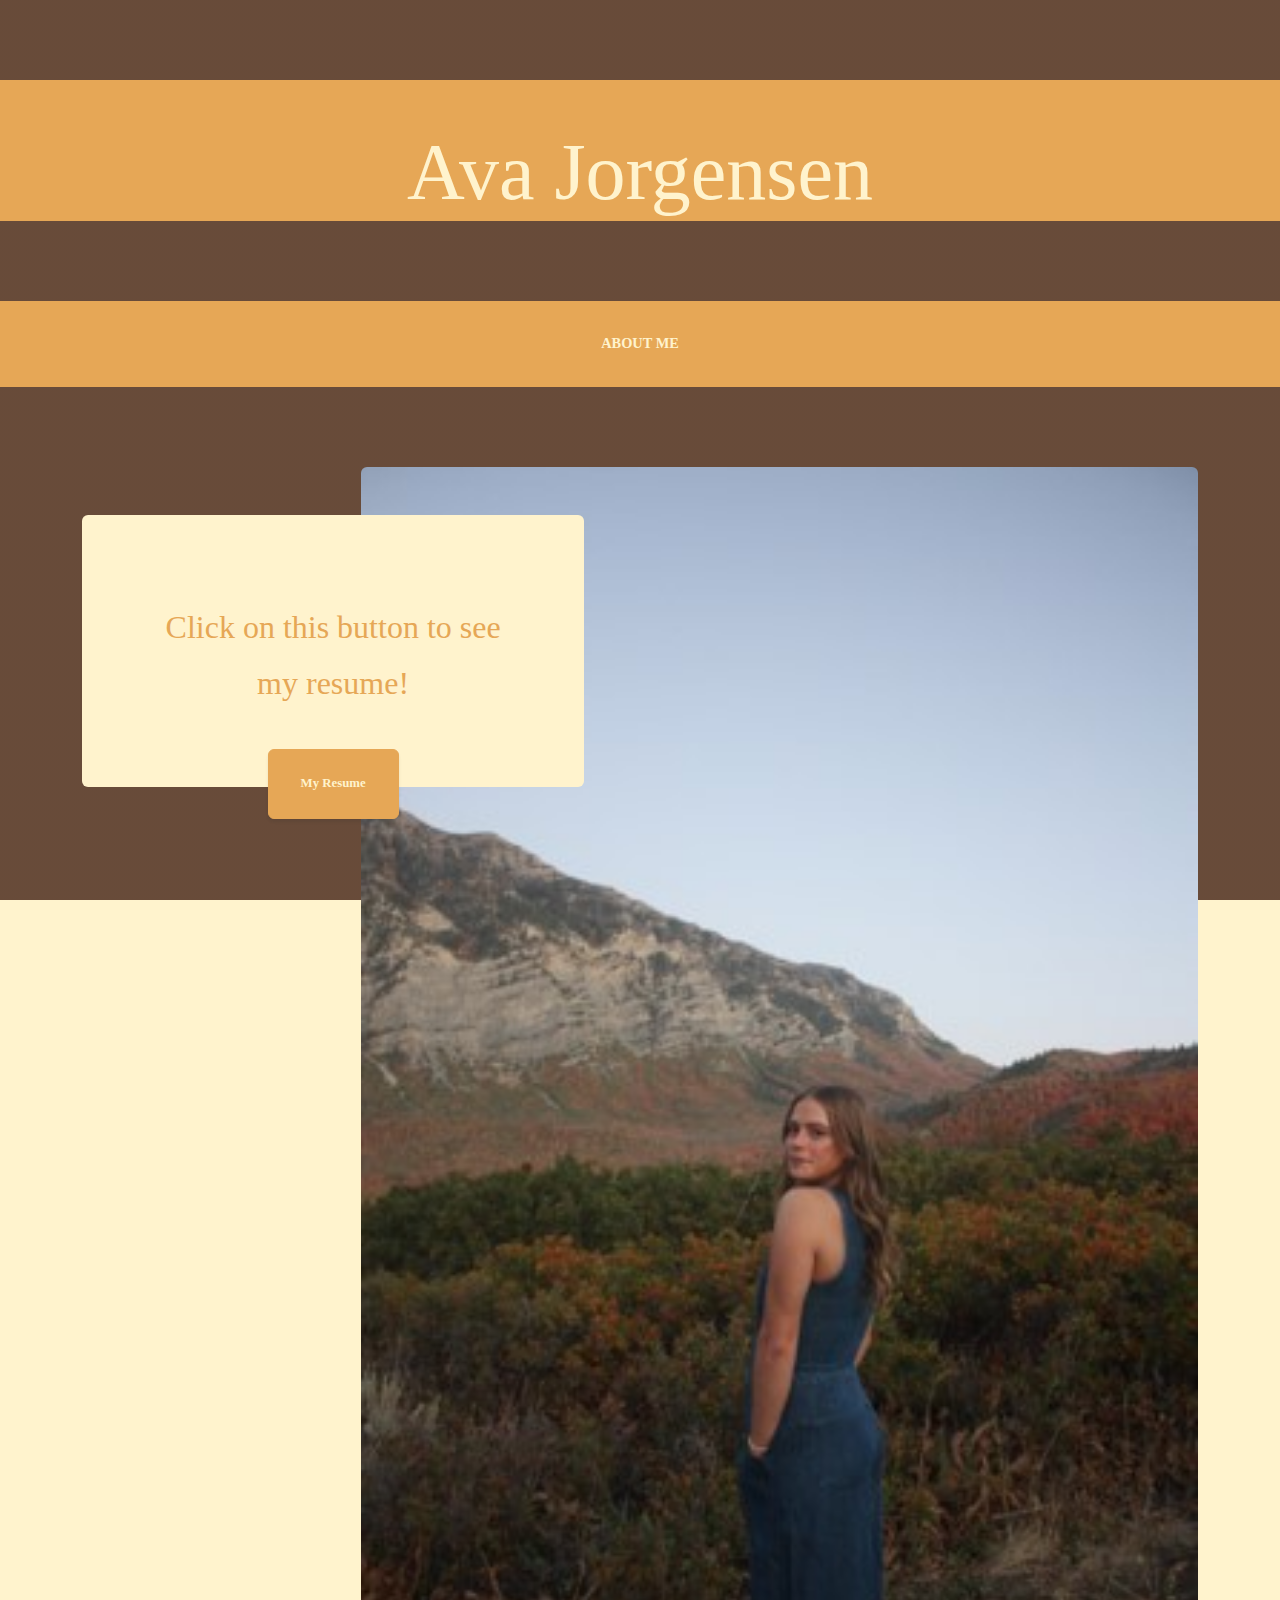
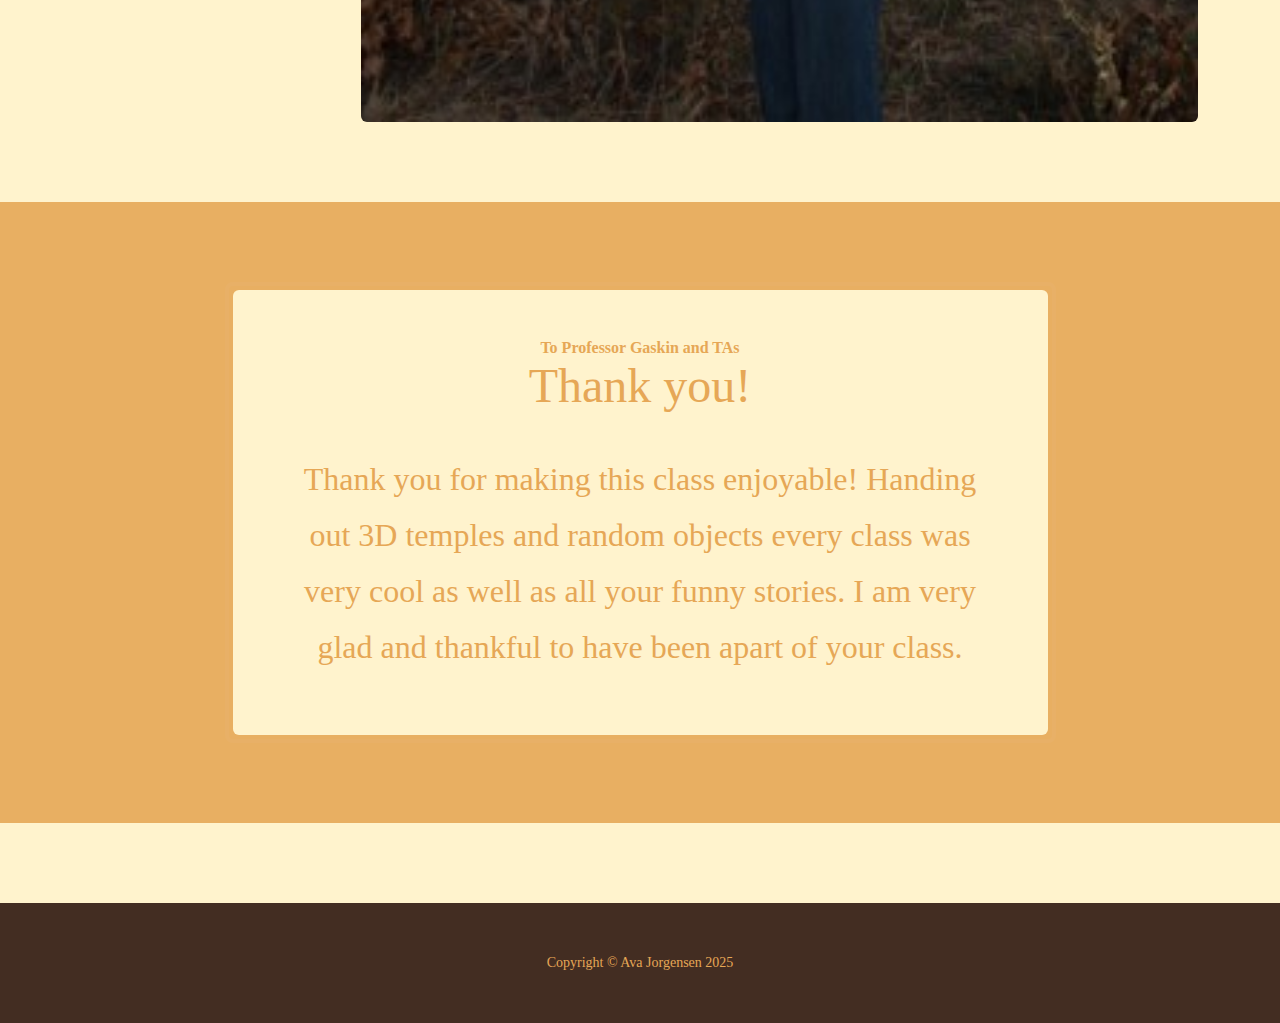
<file: index.html>
<!DOCTYPE html>
<html lang="en">
    <head>
        <meta charset="utf-8" />
        <meta name="viewport" content="width=device-width, initial-scale=1, shrink-to-fit=no" />
        <meta name="description" content="" />
        <meta name="author" content="" />
        <title>Ava Jorgensen IS 201 Final Project</title>
        <link rel="icon" type="image/x-icon" href="assets/favicon.ico" />
        <!-- Google fonts-->
        <link href="https://fonts.googleapis.com/css?family=Raleway:100,100i,200,200i,300,300i,400,400i,500,500i,600,600i,700,700i,800,800i,900,900i" rel="stylesheet" />
        <link href="https://fonts.googleapis.com/css?family=Lora:400,400i,700,700i" rel="stylesheet" />
        <!-- Core theme CSS (includes Bootstrap)-->
        <link href="css/styles.css" rel="stylesheet" />
        <link rel="stylesheet" href="css/mystyles.css">
    </head>
    <body>
        <header>
            <h1 class="site-heading text-center text-faded d-none d-lg-block">
                <span class="site-heading-upper text-primary mb-3">IS 201 Web Dev Project</span>
                <span class="site-heading-lower">Ava Jorgensen</span>
            </h1>
        </header>
        <!-- Navigation-->
        <nav class="navbar navbar-expand-lg navbar-dark py-lg-4" id="mainNav">
            <div class="container">
                <a class="navbar-brand text-uppercase fw-bold d-lg-none" href="index.html">Start Bootstrap</a>
                <button class="navbar-toggler" type="button" data-bs-toggle="collapse" data-bs-target="#navbarSupportedContent" aria-controls="navbarSupportedContent" aria-expanded="false" aria-label="Toggle navigation"><span class="navbar-toggler-icon"></span></button>
                <div class="collapse navbar-collapse" id="navbarSupportedContent">
                    <ul class="navbar-nav mx-auto">                                                
                        <li class="nav-item px-lg-4"><a class="nav-link text-uppercase" href="scratch.html">About Me</a></li>
                        <!-- <li class="nav-item px-lg-4"><a class="nav-link text-uppercase" href="about.html">About</a></li> -->
                        <!-- <li class="nav-item px-lg-4"><a class="nav-link text-uppercase" href="products.html">Products</a></li> -->
                        <!-- <li class="nav-item px-lg-4"><a class="nav-link text-uppercase" href="store.html">Store</a></li> -->
                    </ul>
                </div>
            </div>
        </nav>
        <section class="page-section clearfix">
            <div class="container">
                <div class="intro">
                    <img class="intro-img img-fluid mb-3 mb-lg-0 rounded" src="assets/img/intro.jpg" alt="..." />
                    <div class="intro-text left-0 text-center bg-faded p-5 rounded">
                        <h2 class="section-heading mb-4" style="border: none;">
                            <!-- <span class="section-heading-upper">Go cougs</span> -->
                            <!-- <span class="section-heading-lower">BYU is the best</span> -->
                        </h2>
                        <p class="mb-3">Click on this button to see my resume!</p>                        
                        <!-- <h2 class="section-heading mb-4">
                            <span class="section-heading-upper">Go cougs</span>
                            <span class="section-heading-lower">BYU is the best</span>
                        </h2>
                        <p class="mb-3">I love the cougars!</p> -->
                        <style>
                            .btn-custom{
                                background-color: #e6a756;
                                color: #fff3cd;
                            }
                        </style>                        
                        <div class="intro-button mx-auto"><a class="btn btn-primary btn-xl" href="resume.html">My Resume</a></div>
                    </div>
                </div>
            </div>
        </section>
        <section class="page-section cta">
            <div class="container">
                <div class="row">
                    <div class="col-xl-9 mx-auto">
                        <div class="cta-inner bg-faded text-center rounded" style="background-color: #fff3cd;">
                        <!-- <div class="cta-inner bg-faded text-center rounded"> -->
                            <center><h2 class="section-heading mb-4">
                                <span class="section-heading-upper">To Professor Gaskin and TAs</span>
                                <span class="section-heading-lower">Thank you!</span>
                            </h2></center>
                            <p class="mb-0">Thank you for making this class enjoyable! Handing out 3D temples and random objects every class was very cool as well as all your funny stories. I am very glad and thankful to have been apart of your class.</p>
                        </div>
                    </div>
                </div>
            </div>
        </section>
        <footer class="footer text-faded text-center py-5">
            <div class="container" style="border: none; background-color: transparent;">
                <p class="m-0 small" style="border: none; background-color: transparent;">Copyright &copy; Ava Jorgensen 2025</p>
            </div>                        
            <!-- <div class="container"><p class="m-0 small">Copyright &copy; Ava Jorgensen 2025</p></div> -->
        </footer>
        <!-- Bootstrap core JS-->
        <script src="https://cdn.jsdelivr.net/npm/bootstrap@5.2.3/dist/js/bootstrap.bundle.min.js"></script>
        <!-- Core theme JS-->
        <script src="js/scripts.js"></script>
    </body>
</html>
</file>
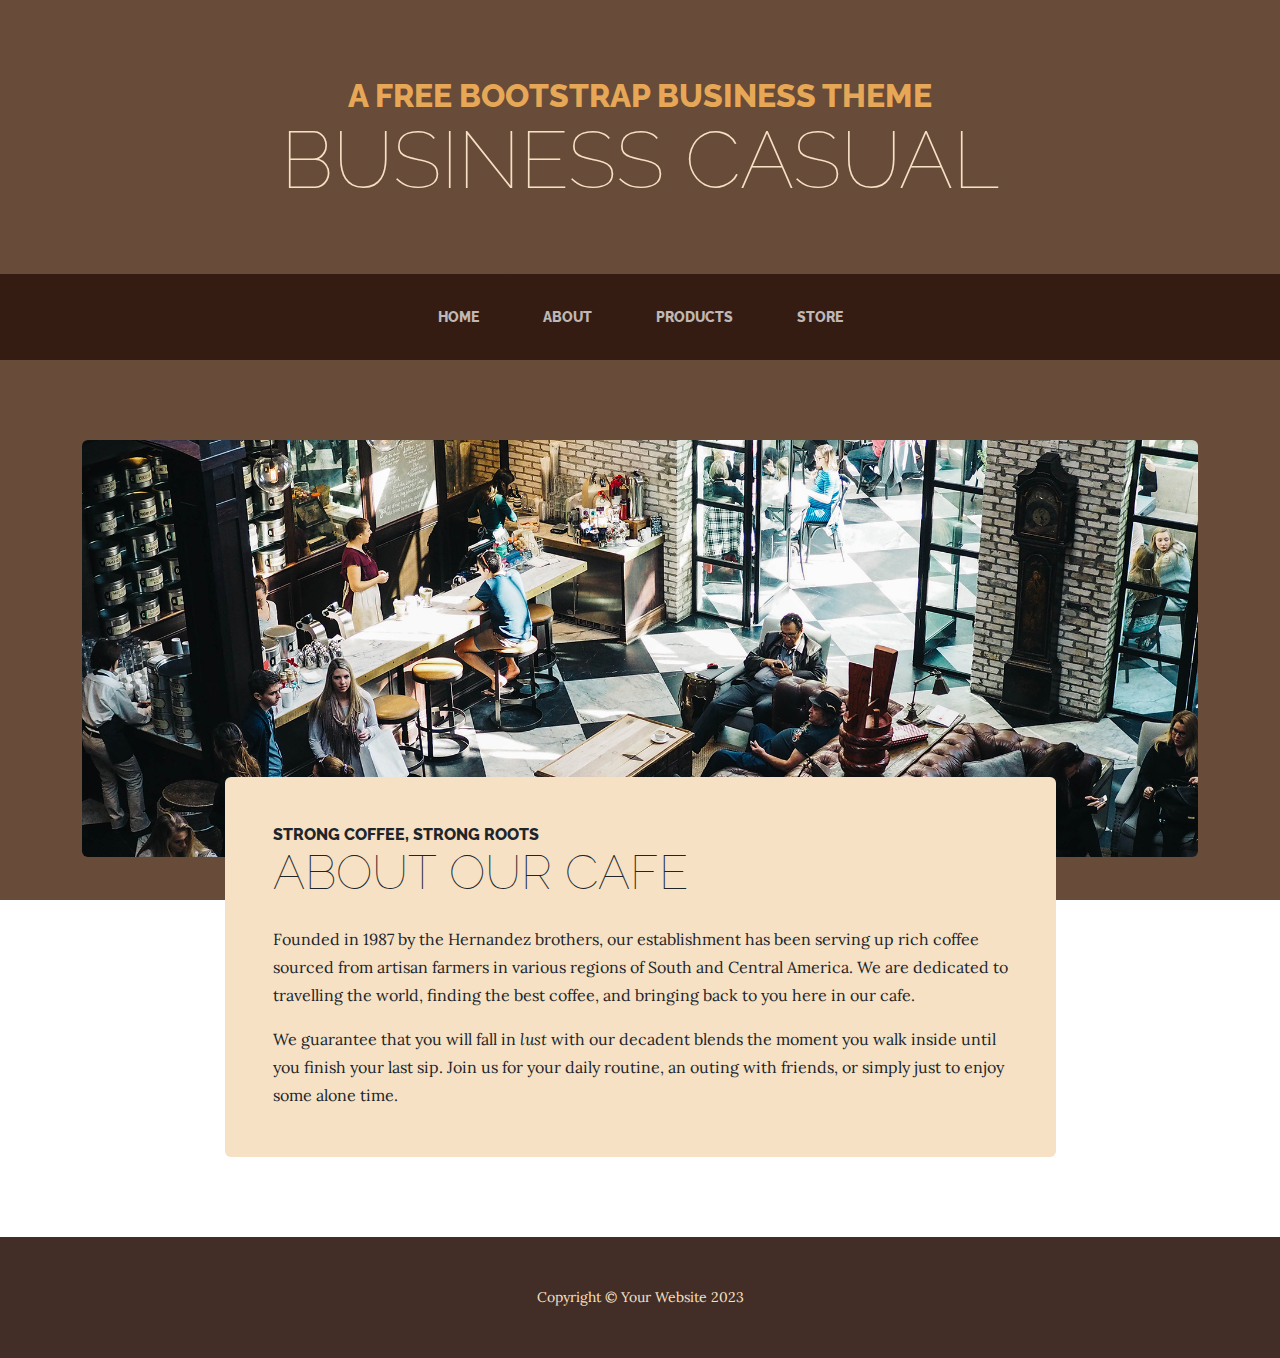
<file: about.html>
<!DOCTYPE html>
<html lang="en">
    <head>
        <meta charset="utf-8" />
        <meta name="viewport" content="width=device-width, initial-scale=1, shrink-to-fit=no" />
        <meta name="description" content="" />
        <meta name="author" content="" />
        <title>Business Casual - Start Bootstrap Theme</title>
        <link rel="icon" type="image/x-icon" href="assets/favicon.ico" />
        <!-- Google fonts-->
        <link href="https://fonts.googleapis.com/css?family=Raleway:100,100i,200,200i,300,300i,400,400i,500,500i,600,600i,700,700i,800,800i,900,900i" rel="stylesheet" />
        <link href="https://fonts.googleapis.com/css?family=Lora:400,400i,700,700i" rel="stylesheet" />
        <!-- Core theme CSS (includes Bootstrap)-->
        <link href="css/styles.css" rel="stylesheet" />
    </head>
    <body>
        <header>
            <h1 class="site-heading text-center text-faded d-none d-lg-block">
                <span class="site-heading-upper text-primary mb-3">A Free Bootstrap Business Theme</span>
                <span class="site-heading-lower">Business Casual</span>
            </h1>
        </header>
        <!-- Navigation-->
        <nav class="navbar navbar-expand-lg navbar-dark py-lg-4" id="mainNav">
            <div class="container">
                <a class="navbar-brand text-uppercase fw-bold d-lg-none" href="index.html">Start Bootstrap</a>
                <button class="navbar-toggler" type="button" data-bs-toggle="collapse" data-bs-target="#navbarSupportedContent" aria-controls="navbarSupportedContent" aria-expanded="false" aria-label="Toggle navigation"><span class="navbar-toggler-icon"></span></button>
                <div class="collapse navbar-collapse" id="navbarSupportedContent">
                    <ul class="navbar-nav mx-auto">
                        <li class="nav-item px-lg-4"><a class="nav-link text-uppercase" href="index.html">Home</a></li>
                        <li class="nav-item px-lg-4"><a class="nav-link text-uppercase" href="about.html">About</a></li>
                        <li class="nav-item px-lg-4"><a class="nav-link text-uppercase" href="products.html">Products</a></li>
                        <li class="nav-item px-lg-4"><a class="nav-link text-uppercase" href="store.html">Store</a></li>
                    </ul>
                </div>
            </div>
        </nav>
        <section class="page-section about-heading">
            <div class="container">
                <img class="img-fluid rounded about-heading-img mb-3 mb-lg-0" src="assets/img/about.jpg" alt="..." />
                <div class="about-heading-content">
                    <div class="row">
                        <div class="col-xl-9 col-lg-10 mx-auto">
                            <div class="bg-faded rounded p-5">
                                <h2 class="section-heading mb-4">
                                    <span class="section-heading-upper">Strong Coffee, Strong Roots</span>
                                    <span class="section-heading-lower">About Our Cafe</span>
                                </h2>
                                <p>Founded in 1987 by the Hernandez brothers, our establishment has been serving up rich coffee sourced from artisan farmers in various regions of South and Central America. We are dedicated to travelling the world, finding the best coffee, and bringing back to you here in our cafe.</p>
                                <p class="mb-0">
                                    We guarantee that you will fall in
                                    <em>lust</em>
                                    with our decadent blends the moment you walk inside until you finish your last sip. Join us for your daily routine, an outing with friends, or simply just to enjoy some alone time.
                                </p>
                            </div>
                        </div>
                    </div>
                </div>
            </div>
        </section>
        <footer class="footer text-faded text-center py-5">
            <div class="container"><p class="m-0 small">Copyright &copy; Your Website 2023</p></div>
        </footer>
        <!-- Bootstrap core JS-->
        <script src="https://cdn.jsdelivr.net/npm/bootstrap@5.2.3/dist/js/bootstrap.bundle.min.js"></script>
        <!-- Core theme JS-->
        <script src="js/scripts.js"></script>
    </body>
</html>
</file>
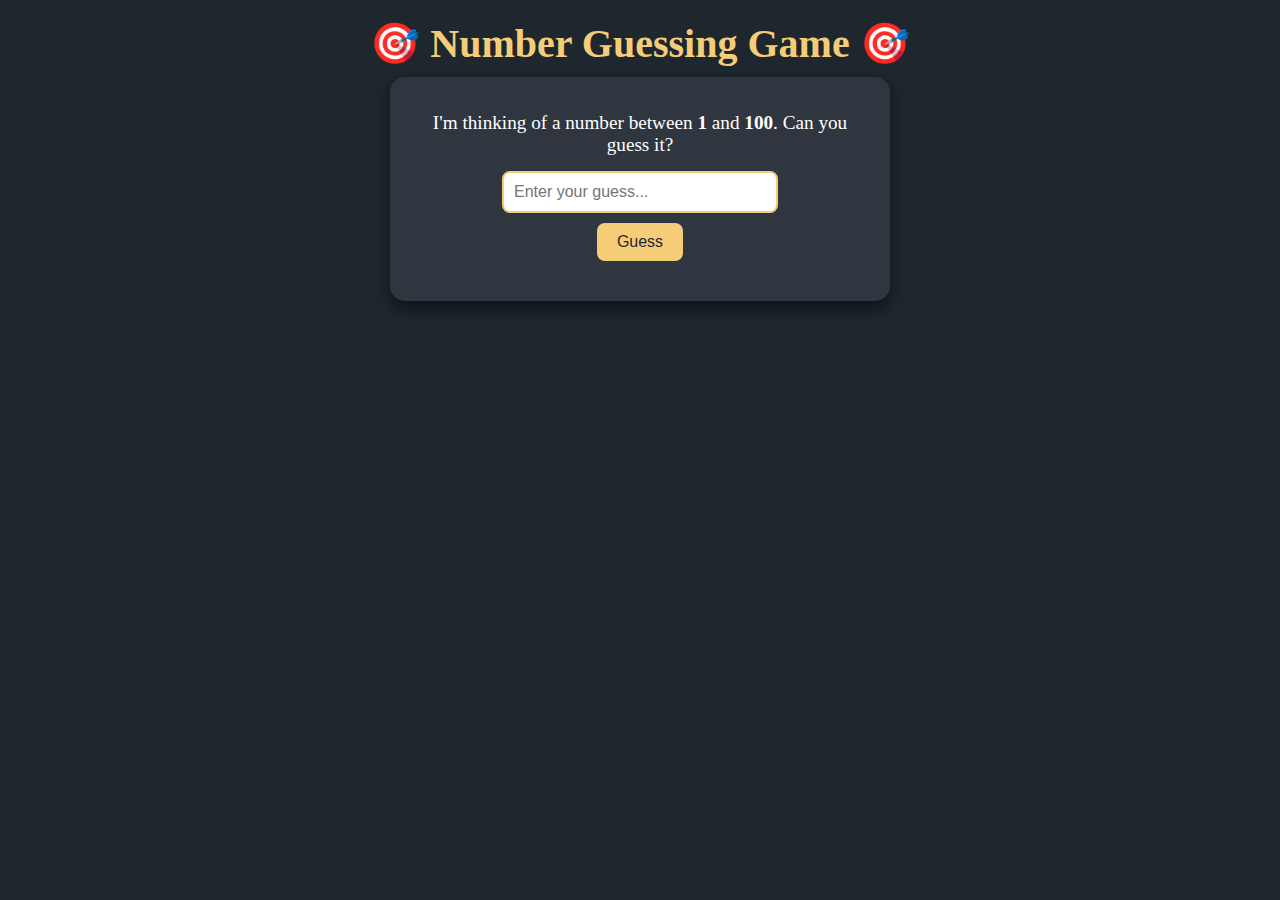
<file: game.html>
<!DOCTYPE html>
<html lang="en">
<head>
    <meta charset="UTF-8">
    <meta name="viewport" content="width=device-width, initial-scale=1.0">
    <title>Number Guessing Game</title>
    <style>
        /* General Reset */
        * {
            margin: 0;
            padding: 0;
            box-sizing: border-box;
        }

        body {
            font-family: 'Arial, sans-serif';
            background-color: #1e272e;
            color: #ffffff;
            text-align: center;
            padding: 20px;
        }

        h1 {
            margin-bottom: 10px;
            font-size: 2.5rem;
            color: #f5cd79;
        }

        #game-container {
            background: #2f3640;
            padding: 20px;
            border-radius: 15px;
            box-shadow: 0 8px 15px rgba(0, 0, 0, 0.5);
            display: inline-block;
            max-width: 500px;
            margin: 0 auto;
        }

        p {
            font-size: 1.2rem;
            margin: 15px 0;
        }

        input[type="number"] {
            padding: 10px;
            border: 2px solid #f5cd79;
            border-radius: 8px;
            font-size: 1rem;
            outline: none;
            width: 60%;
        }

        button {
            background-color: #f5cd79;
            border: none;
            color: #1e272e;
            padding: 10px 20px;
            border-radius: 8px;
            font-size: 1rem;
            cursor: pointer;
            margin-top: 10px;
            transition: all 0.3s ease;
        }

        button:hover {
            background-color: #f6b93b;
            transform: scale(1.1);
        }

        #result-message {
            margin-top: 20px;
            font-size: 1.5rem;
            font-weight: bold;
        }

        #play-again {
            display: none;
            margin-top: 15px;
        }
    </style>
</head>
<body>
    <h1>🎯 Number Guessing Game 🎯</h1>
    <div id="game-container">
        <p>I'm thinking of a number between <strong>1</strong> and <strong>100</strong>. Can you guess it?</p>
        <input type="number" id="user-guess" placeholder="Enter your guess..." min="1" max="100">
        <br>
        <button id="submit-guess">Guess</button>
        <p id="result-message"></p>
        <button id="play-again">Play Again</button>
    </div>

    <script>
        // JavaScript Logic
        let randomNumber = Math.floor(Math.random() * 100) + 1;
        let attempts = 0;

        const guessInput = document.getElementById("user-guess");
        const submitButton = document.getElementById("submit-guess");
        const resultMessage = document.getElementById("result-message");
        const playAgainButton = document.getElementById("play-again");

        // Function to check the user's guess
        function checkGuess() {
            const userGuess = parseInt(guessInput.value);
            attempts++;

            if (isNaN(userGuess) || userGuess < 1 || userGuess > 100) {
                resultMessage.textContent = "🚫 Please enter a valid number between 1 and 100!";
                resultMessage.style.color = "#e74c3c";
                return;
            }

            if (userGuess === randomNumber) {
                resultMessage.textContent = `🎉 Correct! You guessed the number in ${attempts} attempts!`;
                resultMessage.style.color = "#27ae60";
                submitButton.disabled = true;
                playAgainButton.style.display = "inline-block";
            } else if (userGuess < randomNumber) {
                resultMessage.textContent = "📉 Too low! Try again.";
                resultMessage.style.color = "#f6b93b";
            } else {
                resultMessage.textContent = "📈 Too high! Try again.";
                resultMessage.style.color = "#f6b93b";
            }
        }

        // Function to reset the game
        function resetGame() {
            randomNumber = Math.floor(Math.random() * 100) + 1;
            attempts = 0;
            guessInput.value = "";
            resultMessage.textContent = "";
            resultMessage.style.color = "#ffffff";
            submitButton.disabled = false;
            playAgainButton.style.display = "none";
        }

        // Event Listeners
        submitButton.addEventListener("click", checkGuess);
        playAgainButton.addEventListener("click", resetGame);
    </script>
</body>
</html>
</file>
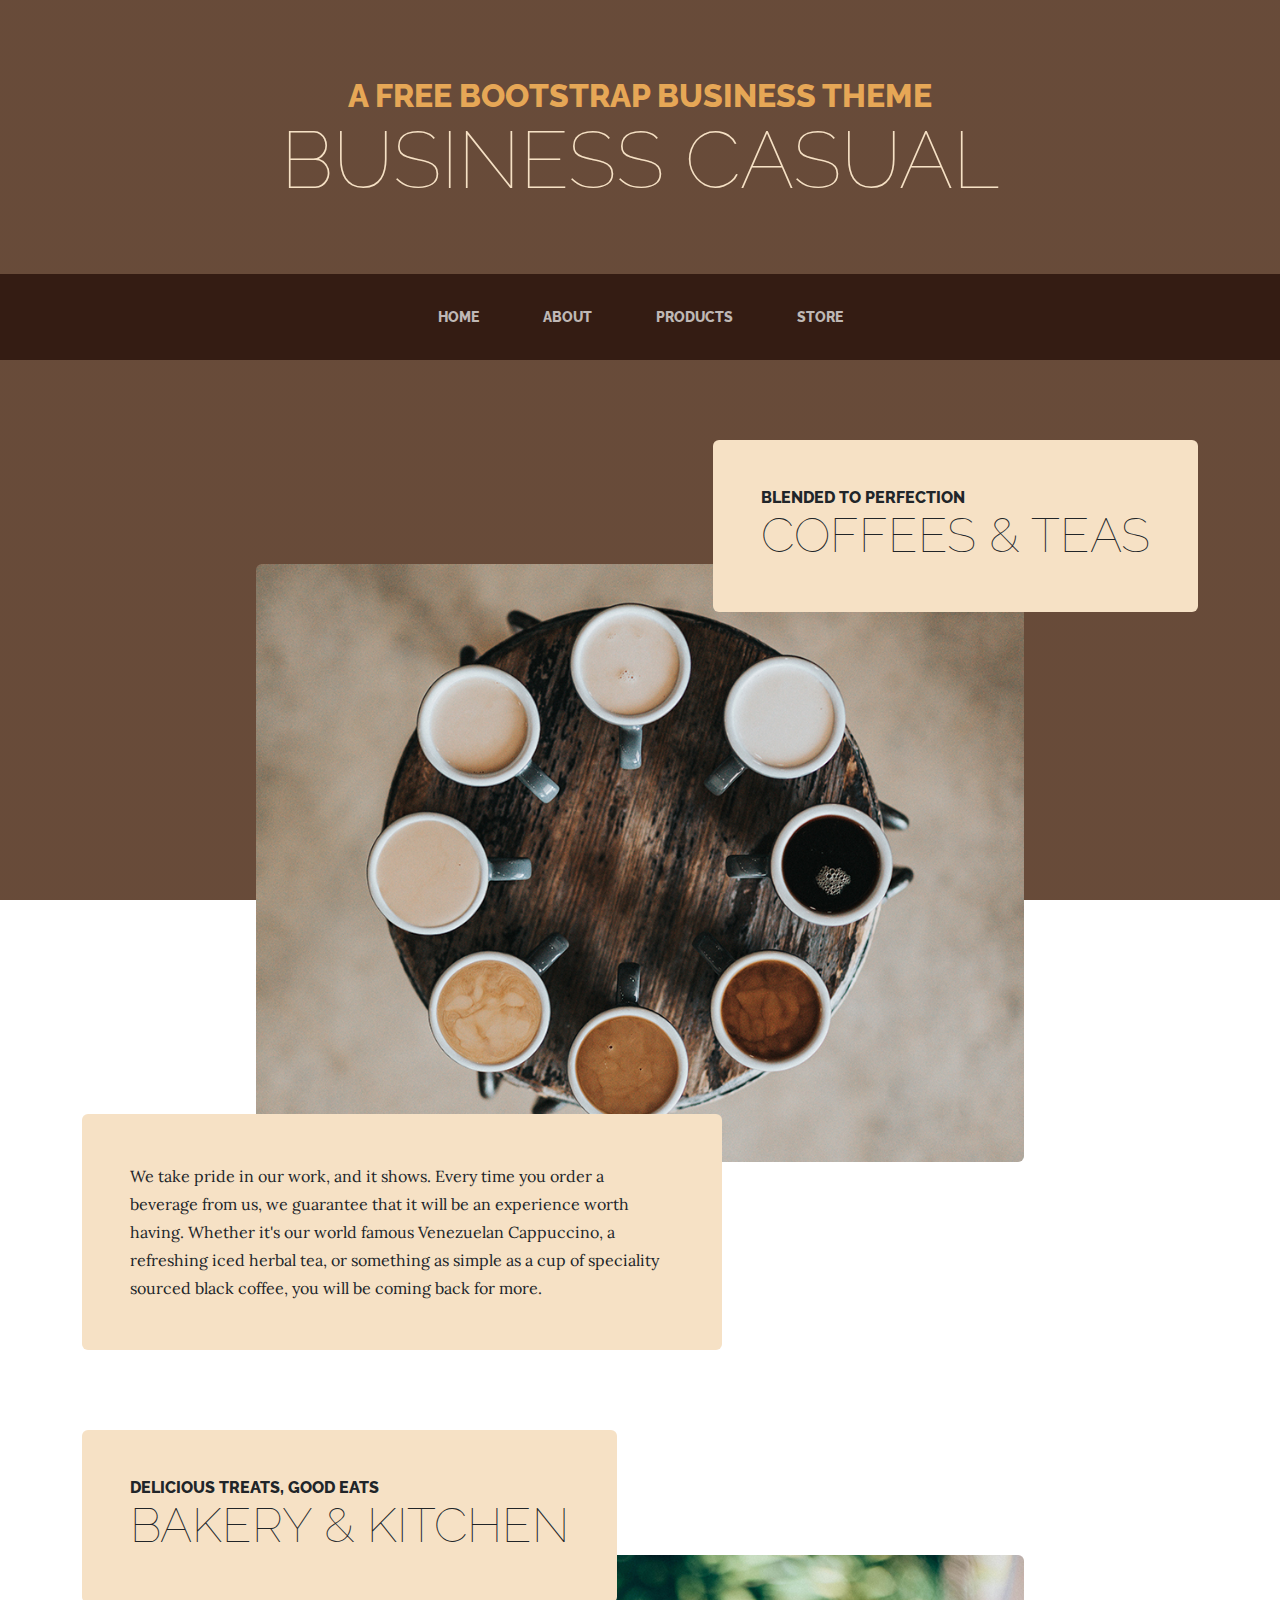
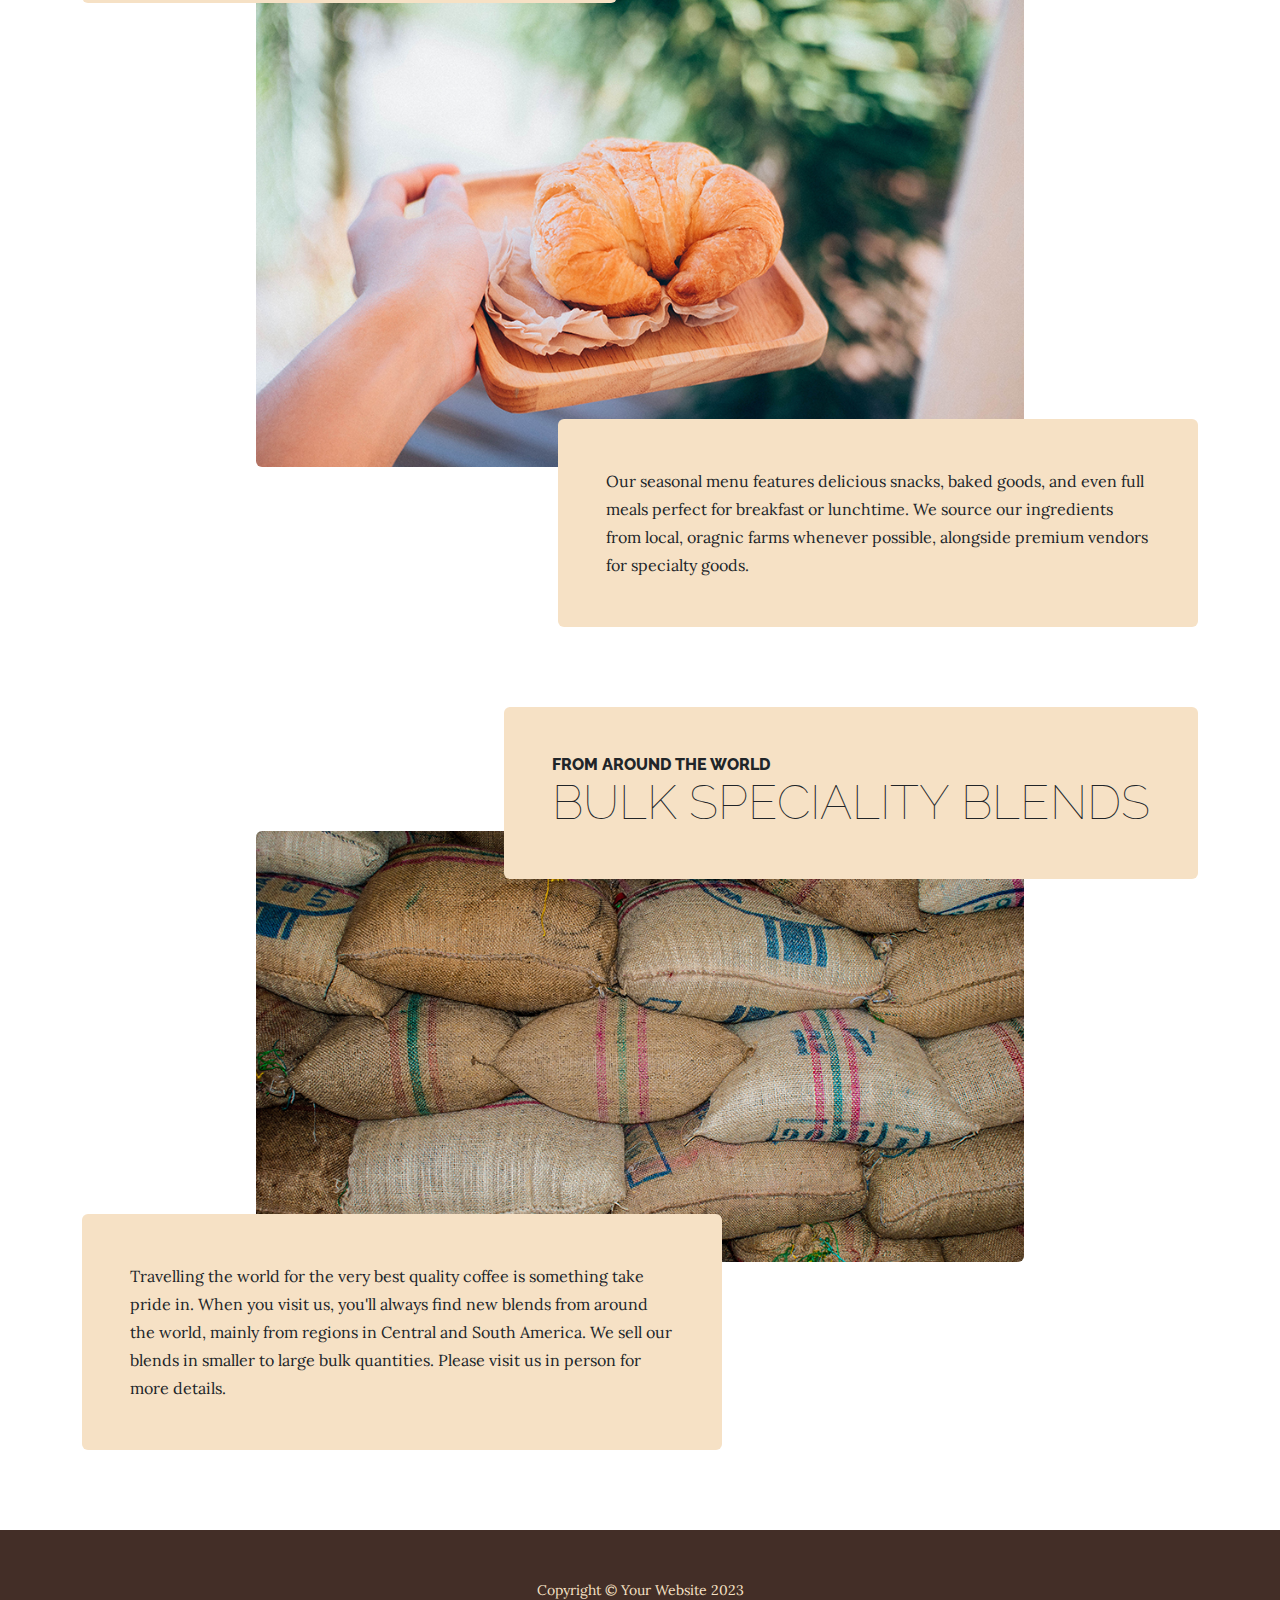
<file: products.html>
<!DOCTYPE html>
<html lang="en">
    <head>
        <meta charset="utf-8" />
        <meta name="viewport" content="width=device-width, initial-scale=1, shrink-to-fit=no" />
        <meta name="description" content="" />
        <meta name="author" content="" />
        <title>Business Casual - Start Bootstrap Theme</title>
        <link rel="icon" type="image/x-icon" href="assets/favicon.ico" />
        <!-- Google fonts-->
        <link href="https://fonts.googleapis.com/css?family=Raleway:100,100i,200,200i,300,300i,400,400i,500,500i,600,600i,700,700i,800,800i,900,900i" rel="stylesheet" />
        <link href="https://fonts.googleapis.com/css?family=Lora:400,400i,700,700i" rel="stylesheet" />
        <!-- Core theme CSS (includes Bootstrap)-->
        <link href="css/styles.css" rel="stylesheet" />
    </head>
    <body>
        <header>
            <h1 class="site-heading text-center text-faded d-none d-lg-block">
                <span class="site-heading-upper text-primary mb-3">A Free Bootstrap Business Theme</span>
                <span class="site-heading-lower">Business Casual</span>
            </h1>
        </header>
        <!-- Navigation-->
        <nav class="navbar navbar-expand-lg navbar-dark py-lg-4" id="mainNav">
            <div class="container">
                <a class="navbar-brand text-uppercase fw-bold d-lg-none" href="index.html">Start Bootstrap</a>
                <button class="navbar-toggler" type="button" data-bs-toggle="collapse" data-bs-target="#navbarSupportedContent" aria-controls="navbarSupportedContent" aria-expanded="false" aria-label="Toggle navigation"><span class="navbar-toggler-icon"></span></button>
                <div class="collapse navbar-collapse" id="navbarSupportedContent">
                    <ul class="navbar-nav mx-auto">
                        <li class="nav-item px-lg-4"><a class="nav-link text-uppercase" href="index.html">Home</a></li>
                        <li class="nav-item px-lg-4"><a class="nav-link text-uppercase" href="about.html">About</a></li>
                        <li class="nav-item px-lg-4"><a class="nav-link text-uppercase" href="products.html">Products</a></li>
                        <li class="nav-item px-lg-4"><a class="nav-link text-uppercase" href="store.html">Store</a></li>
                    </ul>
                </div>
            </div>
        </nav>
        <section class="page-section">
            <div class="container">
                <div class="product-item">
                    <div class="product-item-title d-flex">
                        <div class="bg-faded p-5 d-flex ms-auto rounded">
                            <h2 class="section-heading mb-0">
                                <span class="section-heading-upper">Blended to Perfection</span>
                                <span class="section-heading-lower">Coffees & Teas</span>
                            </h2>
                        </div>
                    </div>
                    <img class="product-item-img mx-auto d-flex rounded img-fluid mb-3 mb-lg-0" src="assets/img/products-01.jpg" alt="..." />
                    <div class="product-item-description d-flex me-auto">
                        <div class="bg-faded p-5 rounded"><p class="mb-0">We take pride in our work, and it shows. Every time you order a beverage from us, we guarantee that it will be an experience worth having. Whether it's our world famous Venezuelan Cappuccino, a refreshing iced herbal tea, or something as simple as a cup of speciality sourced black coffee, you will be coming back for more.</p></div>
                    </div>
                </div>
            </div>
        </section>
        <section class="page-section">
            <div class="container">
                <div class="product-item">
                    <div class="product-item-title d-flex">
                        <div class="bg-faded p-5 d-flex me-auto rounded">
                            <h2 class="section-heading mb-0">
                                <span class="section-heading-upper">Delicious Treats, Good Eats</span>
                                <span class="section-heading-lower">Bakery & Kitchen</span>
                            </h2>
                        </div>
                    </div>
                    <img class="product-item-img mx-auto d-flex rounded img-fluid mb-3 mb-lg-0" src="assets/img/products-02.jpg" alt="..." />
                    <div class="product-item-description d-flex ms-auto">
                        <div class="bg-faded p-5 rounded"><p class="mb-0">Our seasonal menu features delicious snacks, baked goods, and even full meals perfect for breakfast or lunchtime. We source our ingredients from local, oragnic farms whenever possible, alongside premium vendors for specialty goods.</p></div>
                    </div>
                </div>
            </div>
        </section>
        <section class="page-section">
            <div class="container">
                <div class="product-item">
                    <div class="product-item-title d-flex">
                        <div class="bg-faded p-5 d-flex ms-auto rounded">
                            <h2 class="section-heading mb-0">
                                <span class="section-heading-upper">From Around the World</span>
                                <span class="section-heading-lower">Bulk Speciality Blends</span>
                            </h2>
                        </div>
                    </div>
                    <img class="product-item-img mx-auto d-flex rounded img-fluid mb-3 mb-lg-0" src="assets/img/products-03.jpg" alt="..." />
                    <div class="product-item-description d-flex me-auto">
                        <div class="bg-faded p-5 rounded"><p class="mb-0">Travelling the world for the very best quality coffee is something take pride in. When you visit us, you'll always find new blends from around the world, mainly from regions in Central and South America. We sell our blends in smaller to large bulk quantities. Please visit us in person for more details.</p></div>
                    </div>
                </div>
            </div>
        </section>
        <footer class="footer text-faded text-center py-5">
            <div class="container"><p class="m-0 small">Copyright &copy; Your Website 2023</p></div>
        </footer>
        <!-- Bootstrap core JS-->
        <script src="https://cdn.jsdelivr.net/npm/bootstrap@5.2.3/dist/js/bootstrap.bundle.min.js"></script>
        <!-- Core theme JS-->
        <script src="js/scripts.js"></script>
    </body>
</html>
</file>
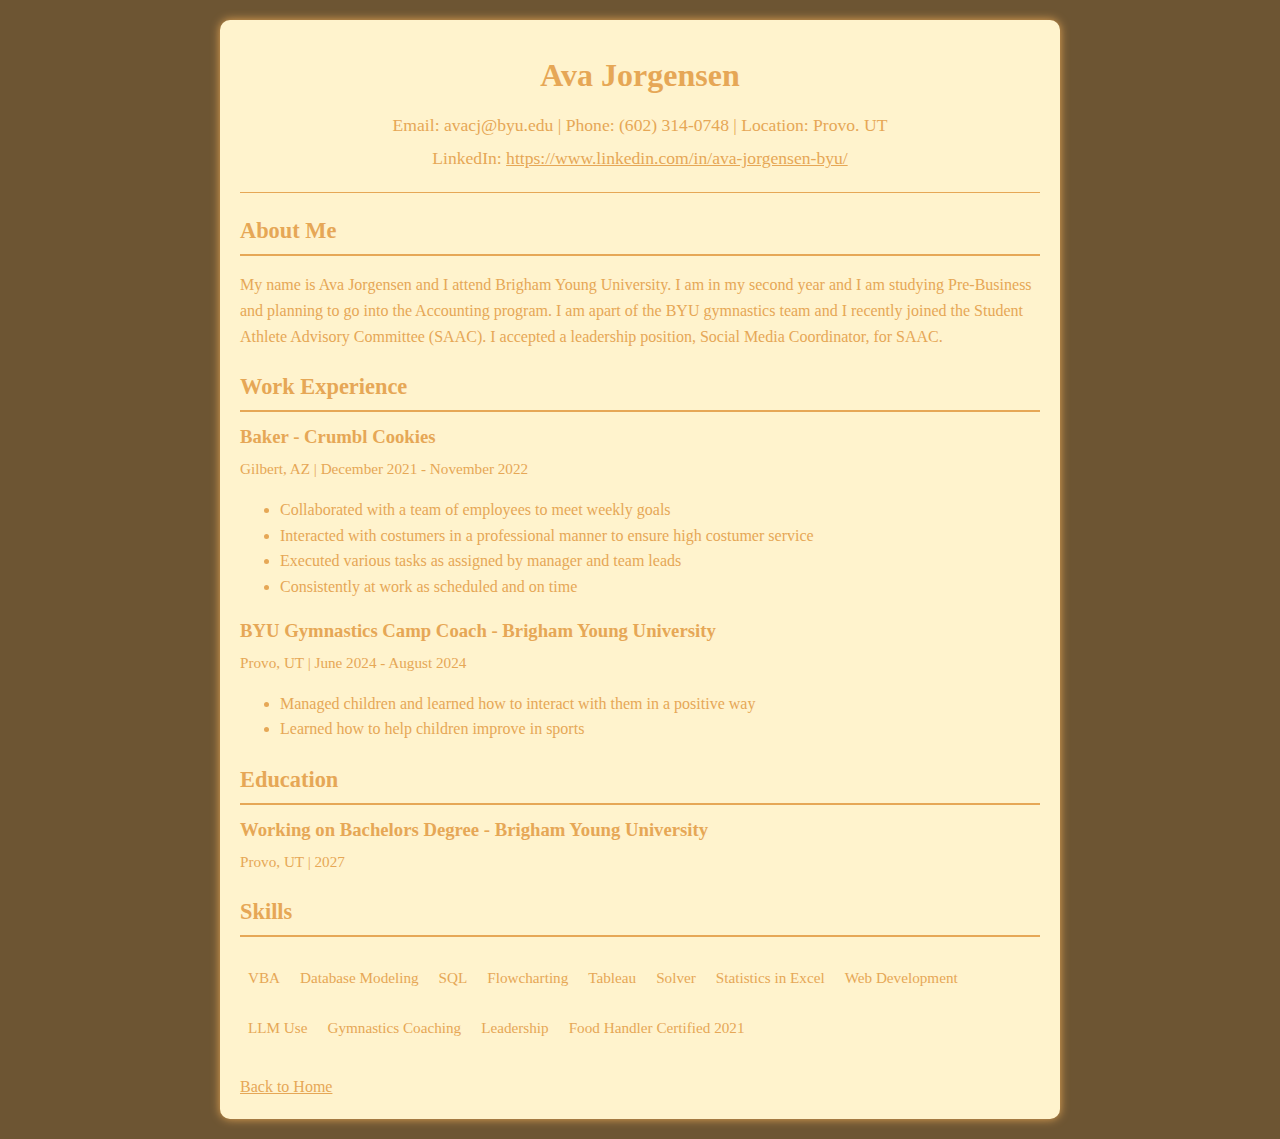
<file: resume.html>
<!DOCTYPE html>
<html lang="en">
<head>
    <!-- <link rel="stylesheet" href="css/mystyles.css"> -->
    <meta charset="UTF-8">
    <meta name="viewport" content="width=device-width, initial-scale=1.0">
    <title>Resume</title>
    <style>
        /* Basic styling for the resume */
        body {
            font-family: 'Times New Roman', Times, serif;
            margin: 0;
            padding: 0;
            background-color: rgb(109, 85, 51);
            color: #e6a756;
            line-height: 1.6;
        }
        .container {
            max-width: 800px;
            margin: 20px auto;
            background: #fff3cd;
            padding: 20px;
            box-shadow: 0 0 10px #e6a756;
            border-radius: 10px;
        }
        h1, h2, h3 {
            margin-bottom: 10px;
            color: #e6a756;
        }
        hr {
            border: 0;
            height: 1px;
            background: #e6a756;
            margin: 20px 0;
        }
        .header {
            text-align: center;
        }
        .header h1 {
            margin: 10px 0;
            font-size: 2rem;
        }
        .header p {
            margin: 5px 0;
            font-size: 1.1rem;
        }
        .section {
            margin-bottom: 20px;
        }
        .section-title {
            font-size: 1.4rem;
            margin-bottom: 10px;
            border-bottom: 2px solid #e6a756;
            padding-bottom: 5px;
        }
        .job, .school {
            margin-bottom: 15px;
        }
        .job h3, .school h3 {
            margin: 0;
        }
        .job p, .school p {
            margin: 5px 0;
            font-size: 0.95rem;
        }
        .skills ul {
            list-style: none;
            padding: 0;
        }
        .skills li {
            margin: 5px 0;
            padding: 8px;
            border-radius: 5px;
            display: inline-block;
            font-size: 0.95rem;
        }
    </style>
</head>
<body>
    <div class="container">
        <!-- Header Section -->
        <div class="header">
            <h1>Ava Jorgensen</h1>
            <p>Email: avacj@byu.edu | Phone: (602) 314-0748 | Location: Provo. UT</p>
            <p>LinkedIn: <a href="https://www.linkedin.com/in/ava-jorgensen-byu/" style="color: #e6a756;">https://www.linkedin.com/in/ava-jorgensen-byu/</a>
        </div>

        <hr>

        <!-- Summary Section -->
        <div class="section">
            <h2 class="section-title">About Me</h2>
            <p>My name is Ava Jorgensen and I attend Brigham Young University. I am in my second year and I am studying Pre-Business and planning to go into the Accounting program. I am apart of the BYU gymnastics team and I recently joined the Student Athlete Advisory Committee (SAAC). I accepted a leadership position, Social Media Coordinator, for SAAC.</p>
        </div>

        <!-- Work Experience Section -->
        <div class="section">
            <h2 class="section-title">Work Experience</h2>
            <div class="job">
                <h3>Baker - Crumbl Cookies</h3>
                <p>Gilbert, AZ | December 2021 - November 2022</p>
                <ul>
                    <li>Collaborated with a team of employees to meet weekly goals</li>
                    <li>Interacted with costumers in a professional manner to ensure high costumer service</li>
                    <li>Executed various tasks as assigned by manager and team leads</li>
                    <li>Consistently at work as scheduled and on time</li>
                </ul>
            </div>
            <div class="job">
                <h3>BYU Gymnastics Camp Coach - Brigham Young University</h3>
                <p>Provo, UT | June 2024 - August 2024</p>
                <ul>
                    <li>Managed children and learned how to interact with them in a positive way</li>
                    <li>Learned how to help children improve in sports</li>
                </ul>
            </div>
        </div>

        <!-- Education Section -->
        <div class="section">
            <h2 class="section-title">Education</h2>
            <div class="school">
                <h3>Working on Bachelors Degree - Brigham Young University</h3>
                <p>Provo, UT | 2027</p>
            </div>
        </div>

        <!-- Skills Section -->
        <div class="section skills">
            <h2 class="section-title">Skills</h2>
            <ul>
                <li>VBA</li>
                <li>Database Modeling</li>
                <li>SQL</li>
                <li>Flowcharting</li>
                <li>Tableau</li>
                <li>Solver</li>
                <li>Statistics in Excel</li>
                <li>Web Development</li>
                <li>LLM Use</li>
                <li>Gymnastics Coaching</li>
                <li>Leadership</li>
                <li>Food Handler Certified 2021</li>
            </ul>
    </div>
    <a href="index.html" style="color: #e6a756;">Back to Home</a>
</body>
</html>
</file>
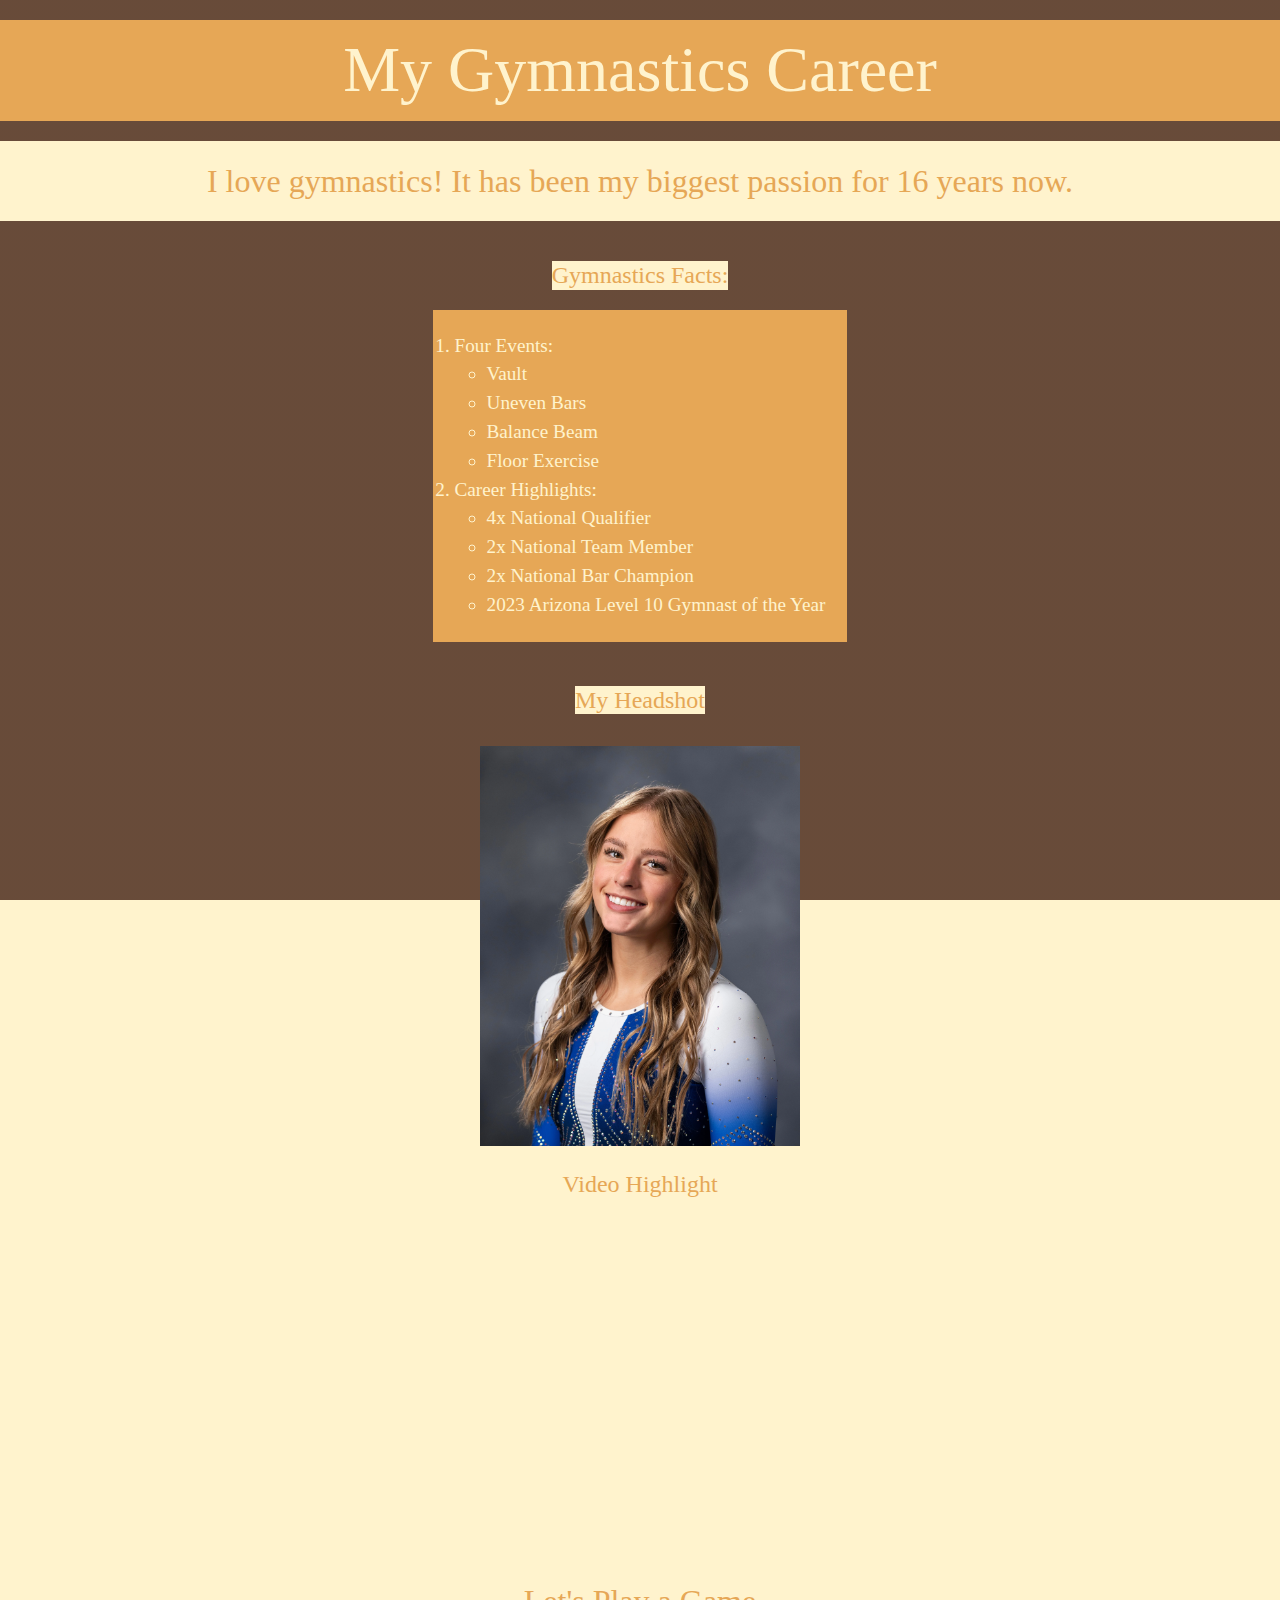
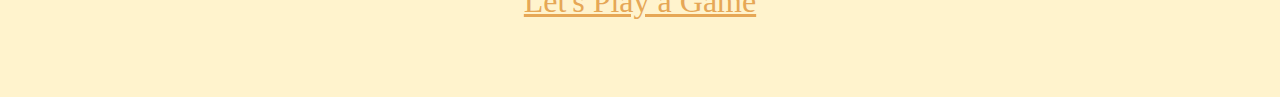
<file: scratch.html>
<!-- <!DOCTYPE html>
<html lang="en">
<head>
    <meta charset="UTF-8">
    <meta name="viewport" content="width=device-width, initial-scale=1.0">
    <title>About Me</title>
    <link rel="stylesheet" href="css/mystyles.css">
</head>
<body>
    <center><h1>About Me</h1></center>
    <ol>
        <li>I am 19 years old.
            <ul>
                <li>I was born January 9th, 2005.</li>
                <li>I am a teenager.</li>
                <li>I am 3rd of 4 in my family.</li>
            </ul>
        </li>
        <li>I do gymnastics at BYU.</li>
        <li>I love to shop.</li>
        <li>In the summertime, I love to tan and go boating.</li>
        <li>I am legally blind in both eyes.</li>
    </ol>
    <center>
        <img src="website.frhd.webp" alt="Picture of me" width="25%"> -->
        <!-- <img src="selfie.jpg" alt="Selfie of me" width="25%">
    </center>
</body>
</html> -->
<!DOCTYPE html>
<html lang="en">
<head>
    <meta charset="UTF-8">
    <meta name="viewport" content="width=device-width, initial-scale=1.0">
    <title>Gymnastics</title>
    <link rel="stylesheet" href="css/styles.css">
    <link rel="stylesheet" href="css/scratchstyles.css">
</head>
<body>
    <!-- <header>
        <nav>
            <ul>
                <li><a href="#intro">Introduction</a></li>
                <li><a href="#list">Lists</a></li>
                <li><a href="#image">Image</a></li>
                <li><a href="#video">Video</a></li>
                <li><a href="#tableau">Tableau Graph</a></li>
                <li><a href="professional-pages.html">Back to Professional Pages</a></li>
            </ul>
        </nav>
    </header> -->

    <div id="intro" class="content-block">
        <h1>My Gymnastics Career</h1>
        <p>I love gymnastics! It has been my biggest passion for 16 years now.</p>
    </div>
<br>
    <div id="list" class="content-block">
        <center><h2>Gymnastics Facts:</h2></center>
        <ol>
            <li>Four Events:
                <ul>
                    <li>Vault</li>
                    <li>Uneven Bars</li>
                    <li>Balance Beam</li>
                    <li>Floor Exercise</li>
                </ul>
            </li>
            <li>Career Highlights:
                <ul>
                    <li>4x National Qualifier</li>
                    <li>2x National Team Member</li>
                    <li>2x National Bar Champion</li>
                    <li>2023 Arizona Level 10 Gymnast of the Year</li>
                </ul>
            </li>
        </ol>
    </div>
    <div id="image" class="content-block"> <br>
        <center><h2>My Headshot</h2></center> <br>
        <center><img src="website.frhd.webp" alt="My headshot" style="width:25%; height:20%;"></center>
    </div>
<br>
    <center><div id="video" class="content-block">
        <h2>Video Highlight</h2> <br>
        <iframe width="560" height="315" src="https://youtube.com/embed/eYy1vbHyl3k" title="YouTube video player" frameborder="0" allow="accelerometer; autoplay; clipboard-write; encrypted-media; gyroscope; picture-in-picture" allowfullscreen></iframe>
    </div></center>
<br>
    <center><div>
        <a href="game.html" style="font-size: 200%;">Let's Play a Game</a>
    </div></center>
    <!-- <center><div id="tableau" class="content-block">
        <h2>Interactive Tableau Visualization</h2>
        <iframe src="https://public.tableau.com/views/MakeoverMondayAllTheyWantforChristmas/MoMWeek482024?:language=en-US&:sid=&:redirect=auth&:display_count=n&:origin=viz_share_link" width="100%" height="600" frameborder="0"></iframe>
    </div></center> -->
    <br><br>
    <center>
        <div class='tableauPlaceholder' id='viz1734474298916' style='position: relative'><noscript><a href='#'><img alt='儀表板窗格 1 ' src='https:&#47;&#47;public.tableau.com&#47;static&#47;images&#47;WO&#47;WOMENSOLYMPICGYMNASTICS&#47;1_1&#47;1_rss.png' style='border: none' /></a></noscript><object class='tableauViz'  style='display:none;'><param name='host_url' value='https%3A%2F%2Fpublic.tableau.com%2F' /> <param name='embed_code_version' value='3' /> <param name='site_root' value='' /><param name='name' value='WOMENSOLYMPICGYMNASTICS&#47;1_1' /><param name='tabs' value='no' /><param name='toolbar' value='yes' /><param name='static_image' value='https:&#47;&#47;public.tableau.com&#47;static&#47;images&#47;WO&#47;WOMENSOLYMPICGYMNASTICS&#47;1_1&#47;1.png' /> <param name='animate_transition' value='yes' /><param name='display_static_image' value='yes' /><param name='display_spinner' value='yes' /><param name='display_overlay' value='yes' /><param name='display_count' value='yes' /><param name='language' value='en-US' /></object></div>                <script type='text/javascript'>                    var divElement = document.getElementById('viz1734474298916');                    var vizElement = divElement.getElementsByTagName('object')[0];                    if ( divElement.offsetWidth > 800 ) { vizElement.style.width='1366px';vizElement.style.height='795px';} else if ( divElement.offsetWidth > 500 ) { vizElement.style.width='1366px';vizElement.style.height='795px';} else { vizElement.style.width='100%';vizElement.style.height='2077px';}                     var scriptElement = document.createElement('script');                    scriptElement.src = 'https://public.tableau.com/javascripts/api/viz_v1.js';                    vizElement.parentNode.insertBefore(scriptElement, vizElement);                </script>
    </center>
<br>
</body>
</html>
</file>
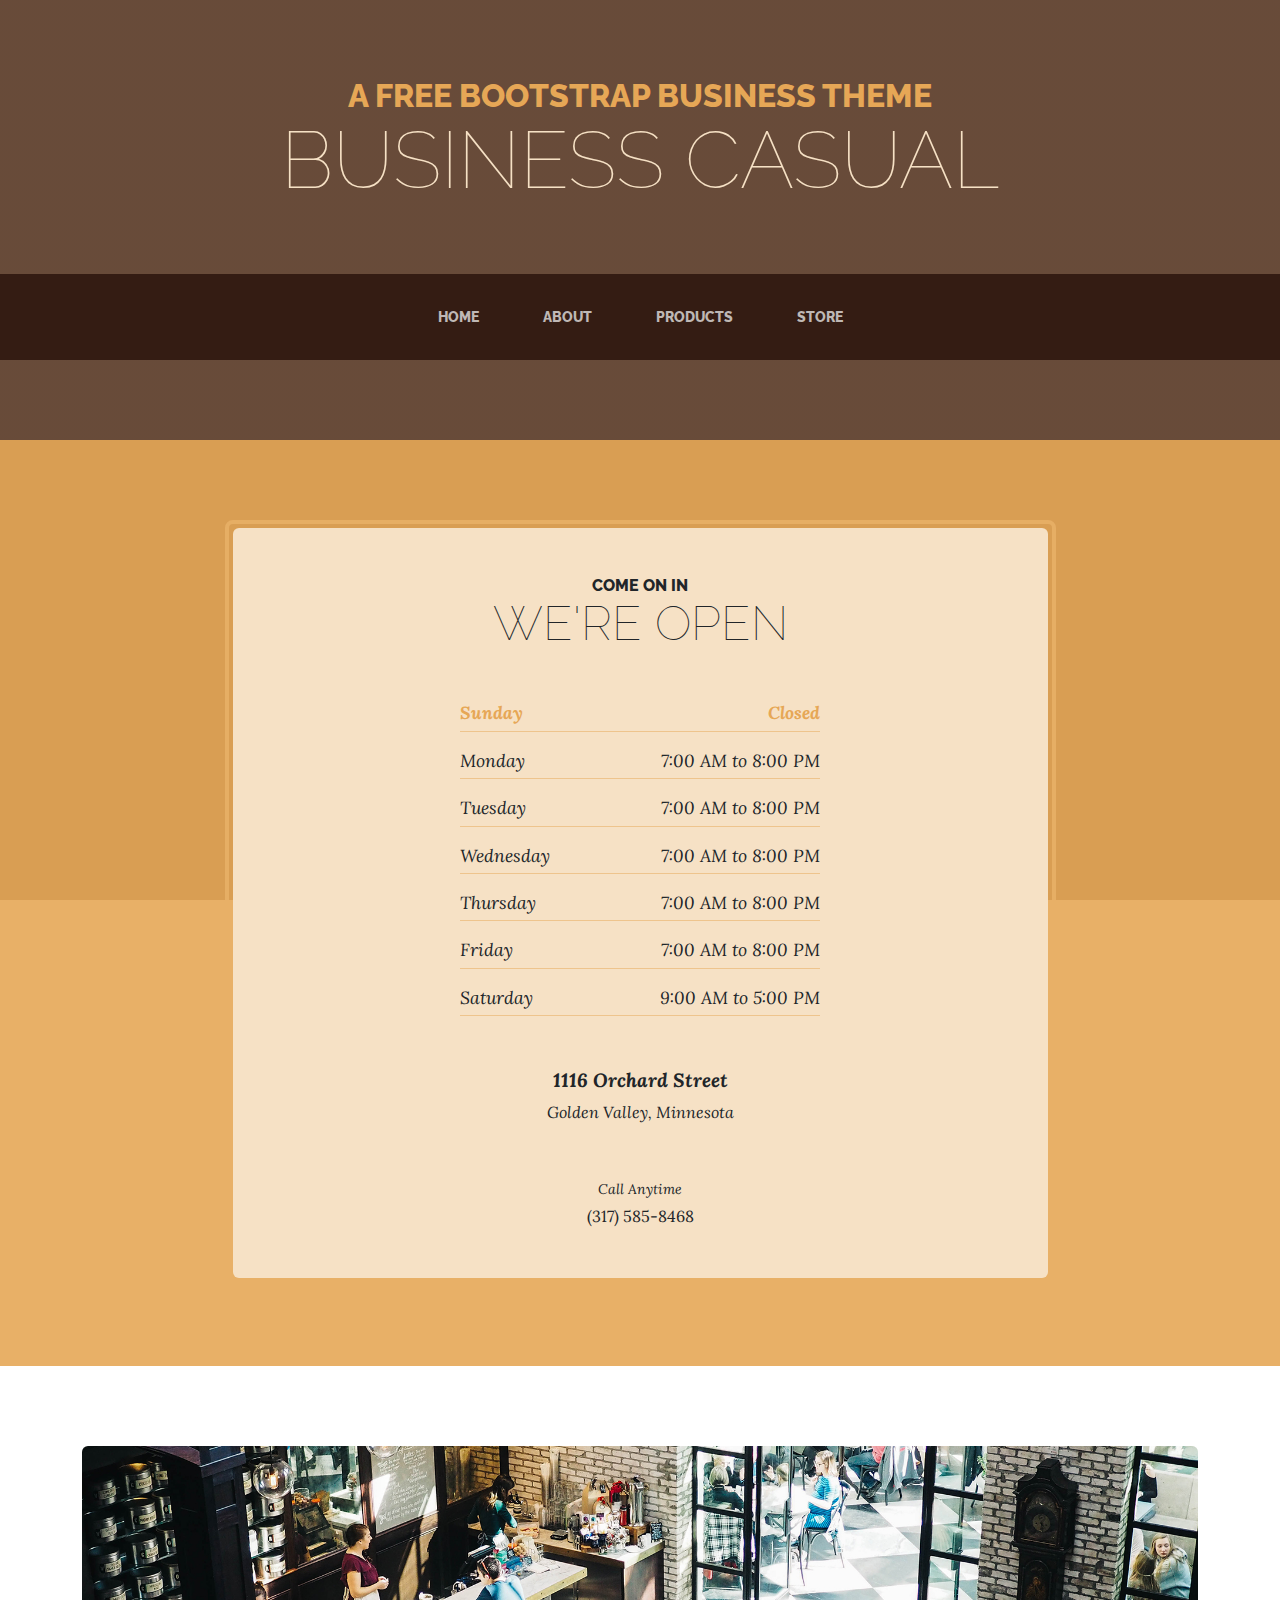
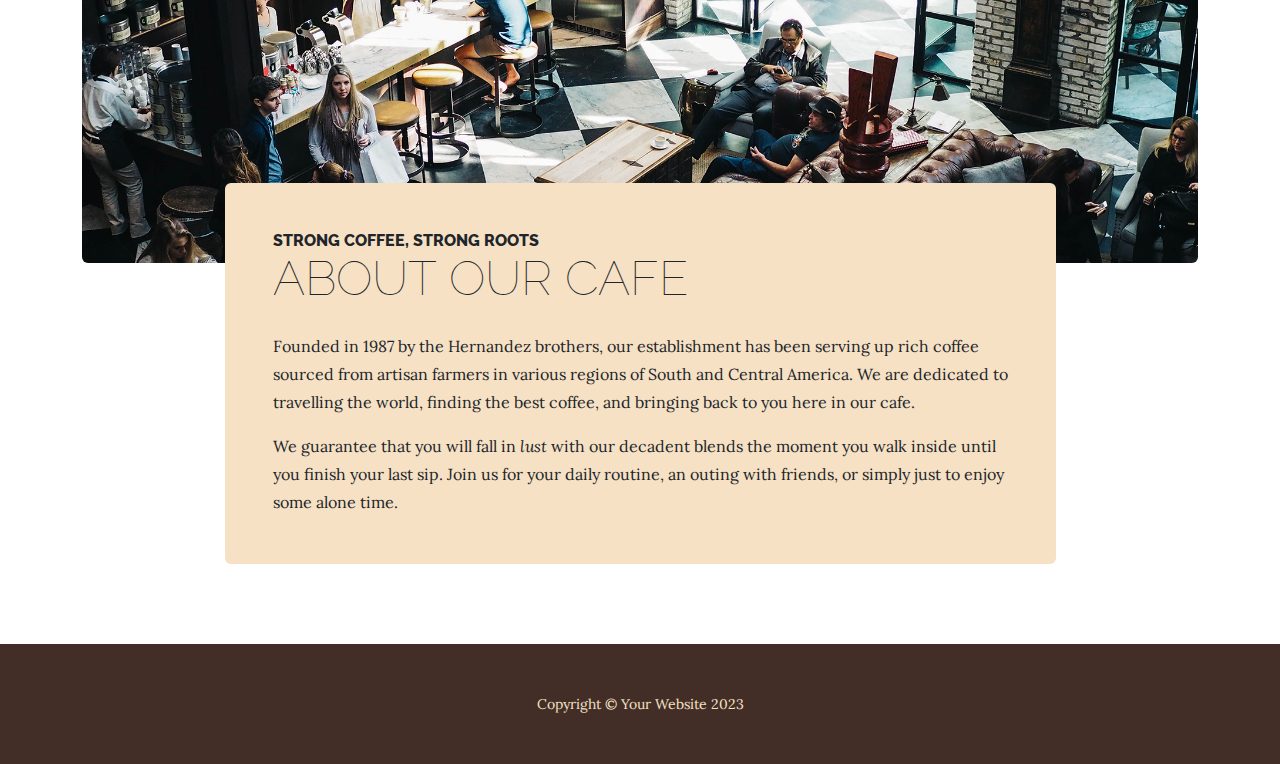
<file: store.html>
<!DOCTYPE html>
<html lang="en">
    <head>
        <meta charset="utf-8" />
        <meta name="viewport" content="width=device-width, initial-scale=1, shrink-to-fit=no" />
        <meta name="description" content="" />
        <meta name="author" content="" />
        <title>Business Casual - Start Bootstrap Theme</title>
        <link rel="icon" type="image/x-icon" href="assets/favicon.ico" />
        <!-- Google fonts-->
        <link href="https://fonts.googleapis.com/css?family=Raleway:100,100i,200,200i,300,300i,400,400i,500,500i,600,600i,700,700i,800,800i,900,900i" rel="stylesheet" />
        <link href="https://fonts.googleapis.com/css?family=Lora:400,400i,700,700i" rel="stylesheet" />
        <!-- Core theme CSS (includes Bootstrap)-->
        <link href="css/styles.css" rel="stylesheet" />
    </head>
    <body>
        <header>
            <h1 class="site-heading text-center text-faded d-none d-lg-block">
                <span class="site-heading-upper text-primary mb-3">A Free Bootstrap Business Theme</span>
                <span class="site-heading-lower">Business Casual</span>
            </h1>
        </header>
        <!-- Navigation-->
        <nav class="navbar navbar-expand-lg navbar-dark py-lg-4" id="mainNav">
            <div class="container">
                <a class="navbar-brand text-uppercase fw-bold d-lg-none" href="index.html">Start Bootstrap</a>
                <button class="navbar-toggler" type="button" data-bs-toggle="collapse" data-bs-target="#navbarSupportedContent" aria-controls="navbarSupportedContent" aria-expanded="false" aria-label="Toggle navigation"><span class="navbar-toggler-icon"></span></button>
                <div class="collapse navbar-collapse" id="navbarSupportedContent">
                    <ul class="navbar-nav mx-auto">
                        <li class="nav-item px-lg-4"><a class="nav-link text-uppercase" href="index.html">Home</a></li>
                        <li class="nav-item px-lg-4"><a class="nav-link text-uppercase" href="about.html">About</a></li>
                        <li class="nav-item px-lg-4"><a class="nav-link text-uppercase" href="products.html">Products</a></li>
                        <li class="nav-item px-lg-4"><a class="nav-link text-uppercase" href="store.html">Store</a></li>
                    </ul>
                </div>
            </div>
        </nav>
        <section class="page-section cta">
            <div class="container">
                <div class="row">
                    <div class="col-xl-9 mx-auto">
                        <div class="cta-inner bg-faded text-center rounded">
                            <h2 class="section-heading mb-5">
                                <span class="section-heading-upper">Come On In</span>
                                <span class="section-heading-lower">We're Open</span>
                            </h2>
                            <ul class="list-unstyled list-hours mb-5 text-left mx-auto">
                                <li class="list-unstyled-item list-hours-item d-flex">
                                    Sunday
                                    <span class="ms-auto">Closed</span>
                                </li>
                                <li class="list-unstyled-item list-hours-item d-flex">
                                    Monday
                                    <span class="ms-auto">7:00 AM to 8:00 PM</span>
                                </li>
                                <li class="list-unstyled-item list-hours-item d-flex">
                                    Tuesday
                                    <span class="ms-auto">7:00 AM to 8:00 PM</span>
                                </li>
                                <li class="list-unstyled-item list-hours-item d-flex">
                                    Wednesday
                                    <span class="ms-auto">7:00 AM to 8:00 PM</span>
                                </li>
                                <li class="list-unstyled-item list-hours-item d-flex">
                                    Thursday
                                    <span class="ms-auto">7:00 AM to 8:00 PM</span>
                                </li>
                                <li class="list-unstyled-item list-hours-item d-flex">
                                    Friday
                                    <span class="ms-auto">7:00 AM to 8:00 PM</span>
                                </li>
                                <li class="list-unstyled-item list-hours-item d-flex">
                                    Saturday
                                    <span class="ms-auto">9:00 AM to 5:00 PM</span>
                                </li>
                            </ul>
                            <p class="address mb-5">
                                <em>
                                    <strong>1116 Orchard Street</strong>
                                    <br />
                                    Golden Valley, Minnesota
                                </em>
                            </p>
                            <p class="mb-0">
                                <small><em>Call Anytime</em></small>
                                <br />
                                (317) 585-8468
                            </p>
                        </div>
                    </div>
                </div>
            </div>
        </section>
        <section class="page-section about-heading">
            <div class="container">
                <img class="img-fluid rounded about-heading-img mb-3 mb-lg-0" src="assets/img/about.jpg" alt="..." />
                <div class="about-heading-content">
                    <div class="row">
                        <div class="col-xl-9 col-lg-10 mx-auto">
                            <div class="bg-faded rounded p-5">
                                <h2 class="section-heading mb-4">
                                    <span class="section-heading-upper">Strong Coffee, Strong Roots</span>
                                    <span class="section-heading-lower">About Our Cafe</span>
                                </h2>
                                <p>Founded in 1987 by the Hernandez brothers, our establishment has been serving up rich coffee sourced from artisan farmers in various regions of South and Central America. We are dedicated to travelling the world, finding the best coffee, and bringing back to you here in our cafe.</p>
                                <p class="mb-0">
                                    We guarantee that you will fall in
                                    <em>lust</em>
                                    with our decadent blends the moment you walk inside until you finish your last sip. Join us for your daily routine, an outing with friends, or simply just to enjoy some alone time.
                                </p>
                            </div>
                        </div>
                    </div>
                </div>
            </div>
        </section>
        <footer class="footer text-faded text-center py-5">
            <div class="container"><p class="m-0 small">Copyright &copy; Your Website 2023</p></div>
        </footer>
        <!-- Bootstrap core JS-->
        <script src="https://cdn.jsdelivr.net/npm/bootstrap@5.2.3/dist/js/bootstrap.bundle.min.js"></script>
        <!-- Core theme JS-->
        <script src="js/scripts.js"></script>
    </body>
</html>
</file>
<file: css/mystyles.css>
body{
    font-family: 'Times New Roman', Times, serif;
}
.site-heading-lower{
    font-family: 'Times New Roman', Times, serif;
}
.mb-3{
    font-family: 'Times New Roman', Times, serif;
}
a{
    font-family: 'Times New Roman', Times, serif;
}
#mainNav{
    background-color: #e6a756;
}
.intro-img img-fluid mb-3 mb-lg-0 rounded{
    width: 50%;
    height: 50%;
}
.section-heading-upper{
    font-family: 'Times New Roman', Times, serif;
    text-align: center;
}
.section-heading-lower{
    font-family: 'Times New Roman', Times, serif;
    text-align: center;
}
h1{
    color: #fff3cd;
    font-size: 400%;
    text-align: center;
    background-color: #e6a756;
    border: 12px solid #e6a756;
    border-radius: 10px rounded;
    margin: 20px auto;
    font-family: 'Times New Roman', Times, serif;
}
img{
   border: 5px #e6a756;
}
body{
    background-color: #fff3cd;
}
ol{
    color: #fff3cd;
    font-size: larger;
    border: 2px solid #e6a756;
    padding: 20px;
    border-radius: 10px rounded;
    margin: 20px auto;
    width: fit-content;
    background-color: #e6a756;
    font-family: 'Times New Roman', Times, serif;
}
p{
    color: #e6a756;
    font-size: 200%;
    text-align: center;
    background-color: #fff3cd;
    border: 12px solid #fff3cd;
    font-family: 'Times New Roman', Times, serif;
}
h2{
    color: #e6a756;
    font-family: 'Times New Roman', Times, serif;
    background-color: #fff3cd;
    width: fit-content;
    font-size: x-large;
}
/*.content-block{
    /*border: 2px solid #e6a756; /* Add a border */
    /*border-radius: 15px; /* Round the corners */
    /*padding: 15px; /* Optional padding */
    /*margin: 10px; /* Optional margin */
/*}*/
.intro-text{
    background-color: #fff3cd;
}
.site-heading-lower{
    color: #fff3cd;
}
/*nav-link text-uppercase{*/
    /*color: #fff3cd;*/
/*}*/
/*.btn-custom:hover {*/
    /*opacity: 1 !important; /* Prevents transparency */
    /*background-color: inherit !important; /* Keeps the original background color */
    /*color: inherit !important; /* Ensures text color remains the same */
    /*color: #fff3cd;*/
/*}*/
.btn-xl{
    color: #fff3cd;
    text-transform: none;
}
#mainNav .navbar-nav .nav-item .nav-link{
    color: #fff3cd;
    text-transform: none;
}
.site-heading-lower{
    text-transform: none;
}
.section-heading{
    text-transform: none;
    text-align: center;
}
.btn:hover{
    color: #fff3cd;
}
</file>
<file: css/scratchstyles.css>
body{
    font-family: 'Times New Roman', Times, serif;
}
.site-heading-lower{
    font-family: 'Times New Roman', Times, serif;
}
.mb-3{
    font-family: 'Times New Roman', Times, serif;
}
a{
    font-family: 'Times New Roman', Times, serif;
}
#mainNav{
    background-color: #e6a756;
}
.intro-img img-fluid mb-3 mb-lg-0 rounded{
    width: 50%;
    height: 50%;
}
.section-heading-upper{
    font-family: 'Times New Roman', Times, serif;
    text-align: center;
}
.section-heading-lower{
    font-family: 'Times New Roman', Times, serif;
    text-align: center;
}
h1{
    color: #fff3cd;
    font-size: 400%;
    text-align: center;
    background-color: #e6a756;
    border: 12px solid #e6a756;
    border-radius: 10px rounded;
    margin: 20px auto;
    font-family: 'Times New Roman', Times, serif;
}
img{
   border: 5px #e6a756;
}
body{
    background-color: #fff3cd;
}
ol{
    color: #fff3cd;
    font-size: larger;
    border: 2px solid #e6a756;
    padding: 20px;
    border-radius: 10px rounded;
    margin: 20px auto;
    width: fit-content;
    background-color: #e6a756;
    font-family: 'Times New Roman', Times, serif;
}
p{
    color: #e6a756;
    font-size: 200%;
    text-align: center;
    background-color: #fff3cd;
    border: 12px solid #fff3cd;
    font-family: 'Times New Roman', Times, serif;
}
h2{
    color: #e6a756;
    font-family: 'Times New Roman', Times, serif;
    background-color: #fff3cd;
    width: fit-content;
    font-size: x-large;
}
/*.content-block{
    /*border: 2px solid #e6a756; /* Add a border */
    /*border-radius: 15px; /* Round the corners */
    /*padding: 15px; /* Optional padding */
    /*margin: 10px; /* Optional margin */
/*}*/
.intro-text{
    background-color: #fff3cd;
}
.site-heading-lower{
    color: #fff3cd;
}
/*nav-link text-uppercase{*/
    /*color: #fff3cd;*/
/*}*/
/*.btn-custom:hover {*/
    /*opacity: 1 !important; /* Prevents transparency */
    /*background-color: inherit !important; /* Keeps the original background color */
    /*color: inherit !important; /* Ensures text color remains the same */
    /*color: #fff3cd;*/
/*}*/
.btn-xl{
    color: #fff3cd;
    text-transform: none;
}
#mainNav .navbar-nav .nav-item .nav-link{
    color: #fff3cd;
    text-transform: none;
}
.site-heading-lower{
    text-transform: none;
}
.section-heading{
    text-transform: none;
    text-align: center;
}
.btn:hover{
    color: #fff3cd;
}
</file>
